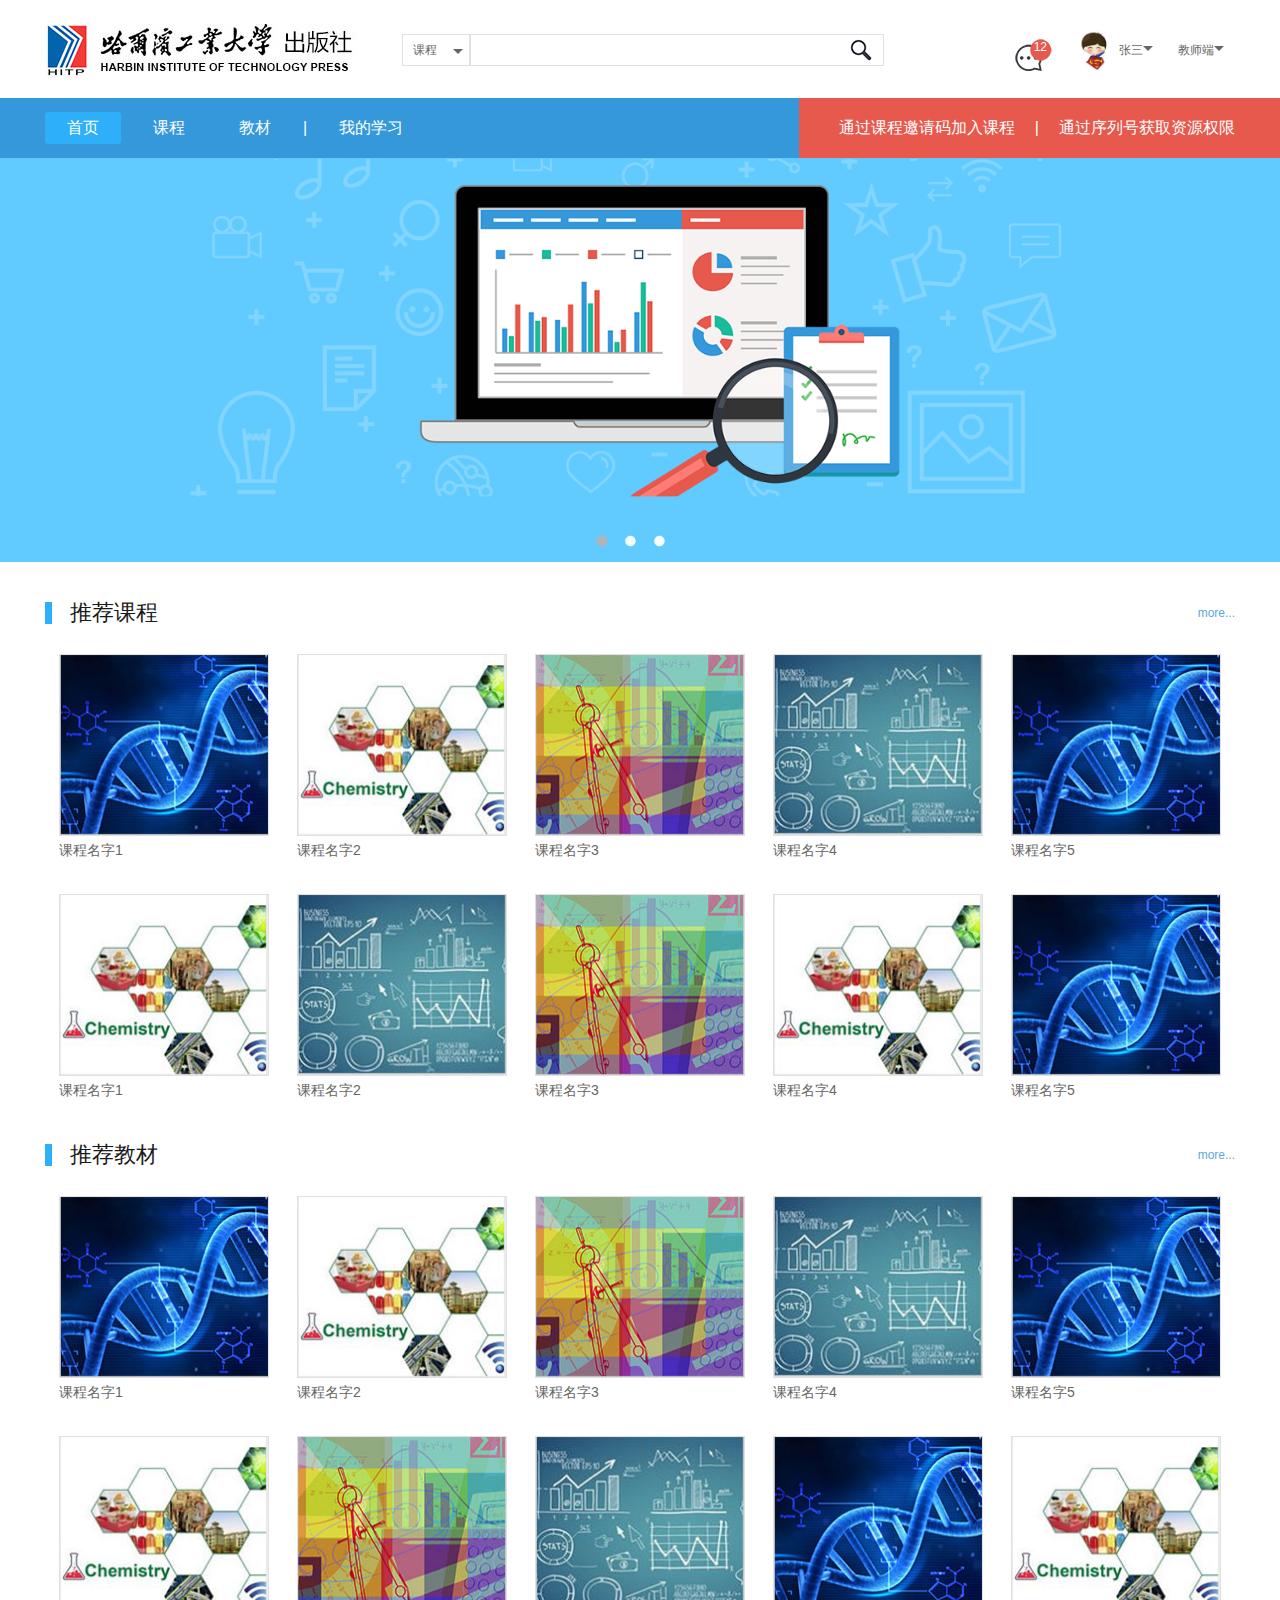
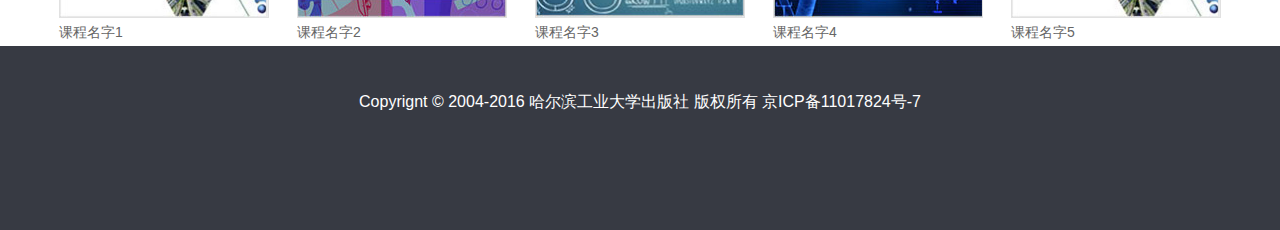
<file: D3CSS3example/index.html>
<!DOCTYPE html>
<html lang="en">

<head>
    <meta charset="UTF-8">
    <meta name="viewport" content="width=device-width, initial-scale=1.0">
    <meta http-equiv="X-UA-Compatible" content="ie=edge">
    <title>哈尔滨工业大学出版社</title>
    <link rel="stylesheet" href="./css/cssreset.css">
    <link rel="stylesheet" href="./css/base.css">
    <link rel="stylesheet" href="./css/index.css">
</head>

<body>
    <!-- ==> S 网页的头部布局 -->
    <div class="h-header">
        <!-- ==> S 顶部的用户导航区域 -->
        <div class="top-nav">
            <!-- logo盒子 -->
            <div class="logo">
                <h1>哈尔滨工业大学出版社</h1>
                <a href="#">
                    <img src="./imgs/logo.jpg" alt="logo" title="哈尔滨工业大学出版社">
                </a>
            </div>

            <!-- 右侧用户导航 -->
            <div class="user-nav">
                <ul class="clearfix">
                    <!-- 消息框 -->
                    <li class="msg-wrap user-nav-item">
                        <a href="#" class="msg">
                            <span class="msg-num">12</span>
                        </a>
                    </li>
                    <!-- 用户头像和用户名 -->
                    <li class="user user-nav-item">
                        <a href="#">
                            <img class="avatar" src="./imgs/a2.jpg" alt="李三的头像" title="头像">
                        </a>
                        <div href="#" class="username">
                            张三
                            <i class="triangle-down icon"></i>
                            <ul class="user-menu-cover triangle-up-s cover">
                                <li><a href="#"></a>我的资源</li>
                                <li><a href="#"></a>我的订单</li>
                                <li><a href="#"></a>个人资料</li>
                                <li><a href="#"></a>退出登录</li>
                            </ul>
                        </div>
                    </li>
                    <!-- 选择教师端 学生端 -->
                    <li class="teach-stu-change user-nav-item">
                        <div href="#">
                            教师端
                            <i class="triangle-down icon"></i>
                            <ul class="user-teach-stu triangle-up-s cover">
                                <li><a href="#"></a>教师端</li>
                                <li><a href="#"></a>学生端</li>
                            </ul>
                        </div>
                    </li>
                </ul>
            </div>

            <!-- 搜索框 -->
            <div class="search">
                <div href="#" class="cursor-sel">课程 <i class="triangle-down icon-sel"></i>
                    <ul class="course-menu cover">
                        <li><a href="#">课程</a></li>
                        <li><a href="#">教材</a></li>
                    </ul>
                </div><!-- 中间的换行符会产生间隙  可以用浮动 float-->
                <input type="text">
                <a href="#" class="icon-search"></a>
                <!-- <img src="./imgs/search.gif" alt="">自己实现的地方 -->
            </div>
        </div>
        <!-- ==> E 顶部的用户导航区域 -->
        <!-- ==> S 主导航区域 -->
        <div class="site-nav">
            <!-- 设置右侧背景的盒子 -->
            <div class="bg-red-wrap">
                <!-- 右侧背景的子盒子  是父盒子的50% -->
                <div class="bg-red">

                </div>
            </div>
            <div class="site-nav-wrap">
                <!-- 导航栏左侧的主导航区域 -->
                <div class="main-nav">
                    <ul class="main-nav-list">
                        <li class="menu-item"><a href="#" class="cur">首页</a></li>
                        <li class="menu-item"><a href="#">课程</a></li>
                        <li class="menu-item"><a href="#">教材</a></li>
                        <li class="menu-item">|</li>
                        <li class="menu-item"><a href="#">我的学习</a></li>
                    </ul>
                </div>
                <!-- 导航栏右侧的链接 -->
                <div class="aside-nav clearfix">
                    <ul class="aside-nav-list">
                        <li><a href="#">通过课程邀请码加入课程</a></li>
                        <li>|</li>
                        <li><a href="#">通过序列号获取资源权限</a></li>
                    </ul>
                </div>
            </div>
        </div>
        <!-- ==> E 主导航区域 -->

    </div>
    <!-- ==> E 网页的头部布局 -->


    <!-- ==> S 网页的banner布局 -->
    <div class="h-banner">
        <!--为了得到上三角 <div class="box triangle-up-s"></div> -->
        <div class="slide-bar">
            <ul class="slide-bar-list">
                <li class="slide-btn">
                    <a href="#" class="cur-banner"></a>
                </li>
                <li class="slide-btn">
                    <a href="#"></a>
                </li>
                <li class="slide-btn">
                    <a href="#"></a>
                </li>
            </ul>
        </div>
        <a href=""><img class="banner-img" src="./imgs/banner.png" alt=""></a>
    </div>
    <!-- ==> E 网页的banner布局 -->


    <!-- ==> S 网页的主要列表 -->
    <div class="h-main">
        <!-- 课程列表顶部 -->
        <div class="course-list p-module">
            <div class="p-module-head clearfix">
                <div class="p-module-title">
                    <h3>推荐课程</h3>
                </div>
                <a href="#" class="p-module-more">more...</a>
            </div>
            <!-- 课程列表区域 -->
            <div class="p-module-body clearfix">
                <ul class="p-list">
                    <li class="p-list-item">
                        <div class="p-img">
                            <img src="./imgs/p1.jpg" alt="">
                        </div>
                        <div class="p-name">
                            <a href="#">课程名字1</a>
                        </div>
                    </li>
                    <li class="p-list-item">
                        <div class="p-img">
                            <img src="./imgs/p2.jpg" alt="">
                        </div>
                        <div class="p-name">
                            <a href="#">课程名字2</a>
                        </div>
                    </li>
                    <li class="p-list-item">
                        <div class="p-img">
                            <img src="./imgs/p3.jpg" alt="">
                        </div>
                        <div class="p-name">
                            <a href="#">课程名字3</a>
                        </div>
                    </li>
                    <li class="p-list-item">
                        <div class="p-img">
                            <img src="./imgs/p4.jpg" alt="">
                        </div>
                        <div class="p-name">
                            <a href="#">课程名字4</a>
                        </div>
                    </li>
                    <li class="p-list-item">
                        <div class="p-img">
                            <img src="./imgs/p1.jpg" alt="">
                        </div>
                        <div class="p-name">
                            <a href="#">课程名字5</a>
                        </div>
                    </li>
                    <li class="p-list-item">
                        <div class="p-img">
                            <img src="./imgs/p2.jpg" alt="">
                        </div>
                        <div class="p-name">
                            <a href="#">课程名字1</a>
                        </div>
                    </li>
                    <li class="p-list-item">
                        <div class="p-img">
                            <img src="./imgs/p4.jpg" alt="">
                        </div>
                        <div class="p-name">
                            <a href="#">课程名字2</a>
                        </div>
                    </li>
                    <li class="p-list-item">
                        <div class="p-img">
                            <img src="./imgs/p3.jpg" alt="">
                        </div>
                        <div class="p-name">
                            <a href="#">课程名字3</a>
                        </div>
                    </li>
                    <li class="p-list-item">
                        <div class="p-img">
                            <img src="./imgs/p2.jpg" alt="">
                        </div>
                        <div class="p-name">
                            <a href="#">课程名字4</a>
                        </div>
                    </li>
                    <li class="p-list-item">
                        <div class="p-img">
                            <img src="./imgs/p1.jpg" alt="">
                        </div>
                        <div class="p-name">
                            <a href="#">课程名字5</a>
                        </div>
                    </li>
                </ul>

            </div>
        </div>

        <div class="book-list p-module">
            <div class="p-module-head clearfix">
                <div class="p-module-title">
                    <h3>推荐教材</h3>
                </div>
                <a href="#" class="p-module-more">more...</a>
            </div>
             <!-- 课程列表区域 -->
             <div class="p-module-body clearfix">
                    <ul class="p-list">
                        <li class="p-list-item">
                            <div class="p-img">
                                <img src="./imgs/p1.jpg" alt="">
                            </div>
                            <div class="p-name">
                                <a href="#">课程名字1</a>
                            </div>
                        </li>
                        <li class="p-list-item">
                            <div class="p-img">
                                <img src="./imgs/p2.jpg" alt="">
                            </div>
                            <div class="p-name">
                                <a href="#">课程名字2</a>
                            </div>
                        </li>
                        <li class="p-list-item">
                            <div class="p-img">
                                <img src="./imgs/p3.jpg" alt="">
                            </div>
                            <div class="p-name">
                                <a href="#">课程名字3</a>
                            </div>
                        </li>
                        <li class="p-list-item">
                            <div class="p-img">
                                <img src="./imgs/p4.jpg" alt="">
                            </div>
                            <div class="p-name">
                                <a href="#">课程名字4</a>
                            </div>
                        </li>
                        <li class="p-list-item">
                            <div class="p-img">
                                <img src="./imgs/p1.jpg" alt="">
                            </div>
                            <div class="p-name">
                                <a href="#">课程名字5</a>
                            </div>
                        </li>
                        <li class="p-list-item">
                            <div class="p-img">
                                <img src="./imgs/p2.jpg" alt="">
                            </div>
                            <div class="p-name">
                                <a href="#">课程名字1</a>
                            </div>
                        </li>
                        <li class="p-list-item">
                            <div class="p-img">
                                <img src="./imgs/p3.jpg" alt="">
                            </div>
                            <div class="p-name">
                                <a href="#">课程名字2</a>
                            </div>
                        </li>
                        <li class="p-list-item">
                            <div class="p-img">
                                <img src="./imgs/p4.jpg" alt="">
                            </div>
                            <div class="p-name">
                                <a href="#">课程名字3</a>
                            </div>
                        </li>
                        <li class="p-list-item">
                            <div class="p-img">
                                <img src="./imgs/p1.jpg" alt="">
                            </div>
                            <div class="p-name">
                                <a href="#">课程名字4</a>
                            </div>
                        </li>
                        <li class="p-list-item">
                            <div class="p-img">
                                <img src="./imgs/p2.jpg" alt="">
                            </div>
                            <div class="p-name">
                                <a href="#">课程名字5</a>
                            </div>
                        </li>
                    </ul>
    
                </div>
        </div>
    </div>
    <!-- ==> E 网页的主要列表 -->


    <!-- ==> S 网页的底部区域 -->
    <div class="h-footer">
            <p>Copyrignt © 2004-2016 哈尔滨工业大学出版社  版权所有    京ICP备11017824号-7</p>
    </div>
    <!-- ==> E 网页的底部区域 -->
</body>

</html>
</file>
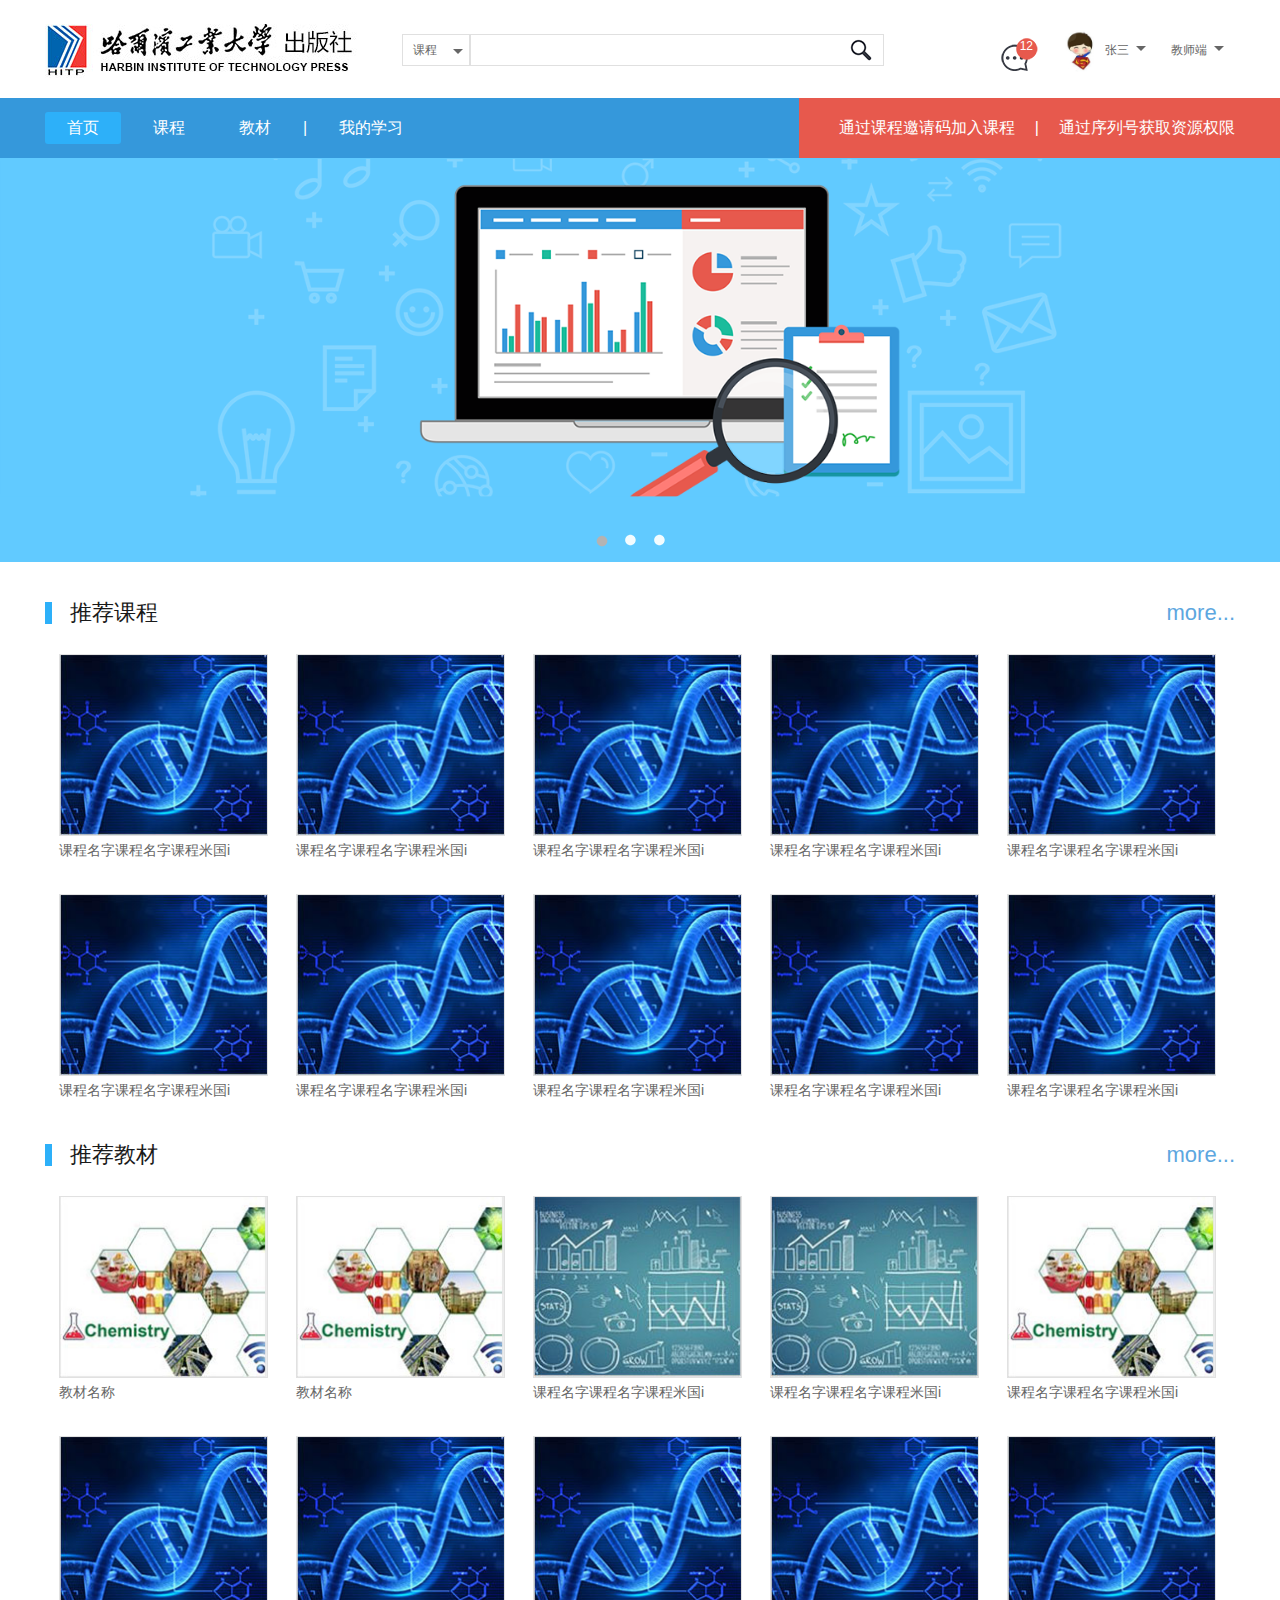
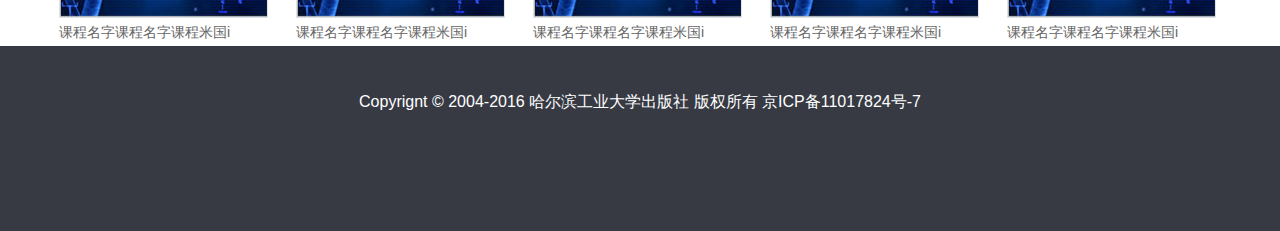
<file: D3CSS3example/asset/code/index.html>
<!DOCTYPE html>
<html lang="en">

<head>
  <meta charset="UTF-8">
  <link rel="stylesheet" href="./css/base.css" />
  <meta name="viewport" content="width=device-width, initial-scale=1.0">
  <meta http-equiv="X-UA-Compatible" content="ie=edge">
  <link rel="stylesheet" href="./css/cssrest.css" />
  <link rel="stylesheet" href="./css/index.css" />
  <title>哈工大出版社在线教育网</title>
</head>

<body>
  <!-- ==>S 网站头部区域 -->
  <div class="h-header">
    <!-- S 顶部的用户导航区域 -->
    <div class="top-nav clearfix">
      <!-- 网站的logo -->
      <div class="logo">
        <!-- h1标题仅仅用于SEO优化，不用于显示给用户看 -->
        <h1>哈工大出版社在线教育网</h1>
        <a href="#">
          <img src="./img/logo.jpg" alt="logo" title="哈工大出版社在线教育网">
        </a>
      </div>

      <!-- 右侧用户导航 -->
      <div class="user-nav">
        <ul class="clearfix">
          <!-- 消息框 -->
          <li class="msg-wrap user-nav-item">
            <a href="#" class="msg">
              <span class="msg-num">12</span>
            </a>
          </li>

          <!-- 用户头像和用户名 -->
          <li class="user user-nav-item">
            <a href="#">
              <img src="./img/a2.jpg" class="avatar" alt="李三的头像" title="头像">
            </a>
            <div href="#" class="username">
              张三
              <i class="triangle-down icon"></i>
              <ul class="user-menu-cover triangle-up-s cover">
                <li><a href="#">我的资源</a></li>
                <li><a href="#">我的订单</a></li>
                <li><a href="#">个人资料</a></li>
                <li><a href="#">推出登陆</a></li>
              </ul>
            </div>
          </li>

          <!-- 选择教师端 -->
          <li class="user-nav-item"><a href="#">教师端 <i class="triangle-down icon"></i> </a></li>
        </ul>
      </div>

      <!-- 搜索框 -->
      <div class="search">
        <div class="course-sel">课程<i class="triangle-down icon-sel"> </i>
          <ul class="course-menu cover">
            <li><a href="#">课程</a></li>
            <li><a href="#">教材</a></li>
          </ul>
        </div>
        <input type="text">
        <a href="#" class="icon-serach"></a>
      </div>

    </div>
  </div>
  <!-- E 顶部的用户导航区域 -->

  <!-- S 主导航区 -->
  <div class="site-nav">
    <!-- 下面是做右侧背景的盒子 -->
    <div class="bg-red-wrap">
      <!-- 右侧背景的子盒子，是父盒子的50% -->
      <div class="bg-red"></div>
    </div>

    <div class="site-nav-wrap">
      <!-- 网站的主导航区域 -->
      <div class="main-nav">
        <ul class="main-nav-list">
          <li class="menu-item"><a href="#" class="cur">首页</a></li>
          <li class="menu-item"><a href="#">课程</a></li>
          <li class="menu-item"><a href="#">教材</a></li>
          <li class="menu-item">|</li>
          <li class="menu-item"><a href="#">我的学习</a></li>
        </ul>
      </div>

      <!-- 导航条的右侧的链接 -->
      <div class="aside-nav clearfix">
        <ul class="aside-nav-list">
          <li><a href="#">通过课程邀请码加入课程</a></li>
          <li> | </li>
          <li><a href="#">通过序列号获取资源权限</a></li>
        </ul>
      </div>
    </div>
  </div>
  <!-- E 主导航区 -->
  </div>
  <!-- ==>E 网站头部区域 -->

  <!-- ==>S 网站banner区域 -->
  <div class="h-banner">
    <div class="slide-bar">
      <ul class="slide-bar-list">
        <li class="slide-btn">
          <a href="#" class="cur-banner"></a>
        </li>
        <li class="slide-btn">
          <a href="#"></a>
        </li>
        <li class="slide-btn">
          <a href="#"></a>
        </li>
      </ul>
    </div>
    <a href="#"><img class="banner-img" src="./img/banner.png" alt=""></a>
  </div>
  <!-- ==>E 网站banner区域 -->

  <!-- ==>S 网站主要列表区 -->
  <div class="h-main">
    <!-- 课程列表 -->
    <div class="course-list p-module">
      <!-- 课程列表的顶部 -->
      <div class="p-module-head clearfix">
        <div class="p-module-title">
          <h3>推荐课程</h3>
        </div>
        <a href="#" class="p-module-more">more...</a>
      </div>

      <!-- 课程列表区域 -->
      <div class="p-module-body clearfix">
        <ul class="p-list">
          <li class="p-list-item">
            <div class="p-img">
              <img src="./img/p1.jpg" alt="">
            </div>
            <div class="p-name">
              <a href="#">课程名字课程名字课程米国i</a>
            </div>
          </li>

          <li class="p-list-item">
            <div class="p-img">
              <img src="./img/p1.jpg" alt="">
            </div>
            <div class="p-name">
              <a href="#">课程名字课程名字课程米国i</a>
            </div>
          </li>
          <li class="p-list-item">
            <div class="p-img">
              <img src="./img/p1.jpg" alt="">
            </div>
            <div class="p-name">
              <a href="#">课程名字课程名字课程米国i</a>
            </div>
          </li>

          <li class="p-list-item">
            <div class="p-img">
              <img src="./img/p1.jpg" alt="">
            </div>
            <div class="p-name">
              <a href="#">课程名字课程名字课程米国i</a>
            </div>
          </li>

          <li class="p-list-item">
            <div class="p-img">
              <img src="./img/p1.jpg" alt="">
            </div>
            <div class="p-name">
              <a href="#">课程名字课程名字课程米国i</a>
            </div>
          </li>

          <li class="p-list-item">
            <div class="p-img">
              <img src="./img/p1.jpg" alt="">
            </div>
            <div class="p-name">
              <a href="#">课程名字课程名字课程米国i</a>
            </div>
          </li>
          <li class="p-list-item">
            <div class="p-img">
              <img src="./img/p1.jpg" alt="">
            </div>
            <div class="p-name">
              <a href="#">课程名字课程名字课程米国i</a>
            </div>
          </li>
          <li class="p-list-item">
            <div class="p-img">
              <img src="./img/p1.jpg" alt="">
            </div>
            <div class="p-name">
              <a href="#">课程名字课程名字课程米国i</a>
            </div>
          </li>
          <li class="p-list-item">
            <div class="p-img">
              <img src="./img/p1.jpg" alt="">
            </div>
            <div class="p-name">
              <a href="#">课程名字课程名字课程米国i</a>
            </div>
          </li>
          <li class="p-list-item">
            <div class="p-img">
              <img src="./img/p1.jpg" alt="">
            </div>
            <div class="p-name">
              <a href="#">课程名字课程名字课程米国i</a>
            </div>
          </li>
        </ul>

      </div>
    </div>

    <!-- 教材列表 -->
    <div class="book-list p-module">
      <div class="p-module-head clearfix">
        <div class="p-module-title">
          <h3>推荐教材</h3>
        </div>
        <a href="#" class="p-module-more">more...</a>
      </div>
      <!-- 课程列表区域 -->
      <div class="p-module-body clearfix">
        <ul class="p-list">
          <li class="p-list-item">
            <div class="p-img">
              <img src="./img/p2.jpg" alt="">
            </div>
            <div class="p-name">
              <a href="#">教材名称</a>
            </div>
          </li>
          <li class="p-list-item">
              <div class="p-img">
                <img src="./img/p2.jpg" alt="">
              </div>
              <div class="p-name">
                <a href="#">教材名称</a>
              </div>
            </li>
          <li class="p-list-item">
            <div class="p-img">
              <img src="./img/p4.jpg" alt="">
            </div>
            <div class="p-name">
              <a href="#">课程名字课程名字课程米国i</a>
            </div>
          </li>

          <li class="p-list-item">
            <div class="p-img">
              <img src="./img/p4.jpg" alt="">
            </div>
            <div class="p-name">
              <a href="#">课程名字课程名字课程米国i</a>
            </div>
          </li>

          <li class="p-list-item">
            <div class="p-img">
              <img src="./img/p2.jpg" alt="">
            </div>
            <div class="p-name">
              <a href="#">课程名字课程名字课程米国i</a>
            </div>
          </li>

          <li class="p-list-item">
            <div class="p-img">
              <img src="./img/p1.jpg" alt="">
            </div>
            <div class="p-name">
              <a href="#">课程名字课程名字课程米国i</a>
            </div>
          </li>
          <li class="p-list-item">
            <div class="p-img">
              <img src="./img/p1.jpg" alt="">
            </div>
            <div class="p-name">
              <a href="#">课程名字课程名字课程米国i</a>
            </div>
          </li>
          <li class="p-list-item">
            <div class="p-img">
              <img src="./img/p1.jpg" alt="">
            </div>
            <div class="p-name">
              <a href="#">课程名字课程名字课程米国i</a>
            </div>
          </li>
          <li class="p-list-item">
            <div class="p-img">
              <img src="./img/p1.jpg" alt="">
            </div>
            <div class="p-name">
              <a href="#">课程名字课程名字课程米国i</a>
            </div>
          </li>
          <li class="p-list-item">
            <div class="p-img">
              <img src="./img/p1.jpg" alt="">
            </div>
            <div class="p-name">
              <a href="#">课程名字课程名字课程米国i</a>
            </div>
          </li>
        </ul>

      </div>
    </div>
  </div>
  <!-- ==>E 网站主要列表区 -->

  <!-- ==>S 网站底部区域 -->
  <div class="h-footer">
    <p>Copyrignt © 2004-2016 哈尔滨工业大学出版社  版权所有    京ICP备11017824号-7</p>
  </div>
  <!-- ==>E 网站网站底部区域 -->

</body>

</html>
</file>
<file: D3CSS3example/css/base.css>
@charset "utf-8";

/* 设置倒三角形 */
.triangle-down {
    border:5px solid #666;
    border-style:solid dashed dashed;
    border-color: #666 transparent transparent ;
    width: 0;
    height: 0;
}
   .clearfix::before,.clearfix::after {
       content:" ";
        display: table;
   }
   .clearfix::after {
       clear: both;
       height: 0;
       line-height: 0px;
       visibility: hidden;
   }

   .triangle-up-s {
       position: relative;
   }
   .triangle-up-s::before,.triangle-up-s::after {
        content: "";

        border: 6px solid #f1f1f1;
        border-style: dashed dashed solid;
        border-color:transparent transparent #f1f1f1;

        width: 0;
        height: 0;
        position: absolute;
        left: 50%;
        top:-12px;
   }
   .triangle-up-s::after {
       border-color:transparent transparent #fff;
       top:-10px;
   }

   /* 弹出的层的基类 */
   .cover {
       /* 设置弹出来的背景色为白色 */
       background-color: #fff;
   }
</file>
<file: D3CSS3example/css/index.css>
@charset "utf-8";

/* 整个页面的文字处理 */
body {
    color:#666;
    font-size: 12px;
}
a {
    color:#666;
}
/* ==> S 布局的CSS代码 */
.h-header .top-nav {
    margin:0 auto;
    width:1190px;
    height: 74px;
    padding-top:24px;
    /* border:1px solid blue; */
}

/* ==> S 设置logo */
.h-header .top-nav .logo {
    float: left;
}
.top-nav .logo h1 {
    position: absolute;
    text-indent: -1000px;
}
/* ==> E 设置logo */
/* 设置右侧用户导航 */
.h-header .top-nav .user-nav {
    float:right;
}
/* ==> S 设置搜索框部分 */
.h-header .top-nav .search {
    margin:0 265px 0 357px;
    padding-top: 10px;
    position: relative;
    line-height: 30px;
}
.h-header .search .cursor-sel {
    position: relative;
    display: inline-block;
    width: 66px;
    height: 30px;
    line-height: 30px;
    text-align: center;
    border:1px solid #e0e0e0;
    
}
/* 搜索文本框 */
.h-header .search input {
    display: inline-block;
    width: 400px;
    height: 30px;
    line-height: 30px;
    padding-left: 1em;
    border:1px solid #e0e0e0;
}
.search .cursor-sel,.search input {
    float: left;
}
/* 设置下拉三角形 */
.h-header .search .icon-sel {
    float: right;
    margin:14px 6px;
}
/* 设置弹出的课程选择 */
.h-header .search .course-menu {
    position: absolute;
    top:30px;
    left:-1px;
    display: none;
    z-index: 1000;
}
.h-header .search .course-menu li {
    border:1px solid #e0e0e0;
    height: 30px;
    width: 66px;
}
/* 当个鼠标移动到课程上，弹出选择层 */
.h-header .search .cursor-sel:hover .course-menu {
    display: block;
}
.h-header .course-menu li:hover {
    background-color: #ccc;
}
/* 设置放大镜样式 */
.h-header .search .icon-search {
    position: absolute;
    left: 445px;
    top:15px;
    width: 30px; 
    height: 30px;
    background: url(../imgs/search.gif) no-repeat;
    display: inline-block;
}
/* 自己实现的地方 */
/* .search img {
    position: absolute;
    left:448px;
    top:15px;
} */
/* ==> E 设置搜索框部分 */

/* ==> S 顶部导航栏用户导航区域 */
.user-nav {
    padding-top:5px;
}
.h-header .user-nav .user-nav-item {
    float: left;
    height: 42px;
    line-height: 42px;
    margin: 0 11px 0 14px;
}
/* 设置头像 */
.h-header .user-nav .avatar {
    width: 42;
    height: 42px;
    border-radius: 50%;
}
.h-header .user-nav .username{
    display: inline-block;
}

.h-header .user-nav .user {
    position: relative;
}
/* 设置弹出来的用户菜单 */
.h-header .user-nav .user-menu-cover {
    position: absolute;
    left: 0;
    top:40px;
    display: none;
    z-index: 1000;
}
.user-nav .user:hover .user-menu-cover {
    display:block;
}
/* 设置用户菜单弹出的层 */
.user-nav .user-menu-cover li {
    display: block;
    border:1px solid #f1f1f1;
    width: 124px;
    height: 40px;
    text-align: center
}
.user-nav .user-menu-cover li:hover {
    background-color: #f1f1f1;
}

/* 设置弹出教师端 学生端 */
.user-nav .teach-stu-change {
    position: relative;
}
.user-nav .user-teach-stu li{
    display: block;
    border:1px solid #f1f1f1;
    width: 124px;
    height: 40px;
    text-align: center;
}
.user-nav .user-teach-stu{
    position: absolute;
    display: none;
    left:-40px;
    top:40px;
    z-index: 1000;
}
.user-nav .teach-stu-change:hover .user-teach-stu{
    display:block;
}
.user-nav .user-teach-stu li:hover {
    background-color: #f1f1f1;
}

/* 设置消息li */
.h-header .user-nav .msg-wrap {
    position: relative;
    top:15px;
    width: 34px;
    height: 40px;
    background: url('../imgs/sprite-msg.png') no-repeat left top;
}
/* 设置消息数字 */
.h-header .user-nav .msg {
    position: relative;
    top:-18px;
    right: -15px;
    display: inline-block;
    width: 34px;
    height: 40px;
    line-height: 16px;
    padding-left:4px;
    background: url('../imgs/sprite-msg.png') no-repeat left bottom;
}
.h-header .user-nav .msg-num {
    color:#fff;

}
.h-header .user-nav i.icon {
    display: inline-block;
    float: right;
    margin:17px 0 7px;
}
/* ==> E 顶部导航栏用户导航区域 */

/* ============================================================================================ */

/* ==> S 主导航区域 */

/* 通栏盒子设置背景颜色 */
.site-nav {
    background-color: #3598db;
    font-size: 16px;
}
/* 设置背景右侧的红色div */
/* 父盒子 */
.site-nav .bg-red-wrap {
    margin-left:1190px;
    position: relative;
}
/* 子盒子 */
.site-nav .bg-red-wrap .bg-red {
    width: 50%;
    height: 60px;;
    background-color: #e7594d;
    position: absolute;
    right: 0;
    top:0;
}


/* 版心盒子 */
.site-nav .site-nav-wrap {
    margin:0 auto;
    height: 60px;
    width: 1190px;
    /* border:1px solid red; */
}
.site-nav li,.site-nav a {
    color:#fff;
}
/* 左侧主导航 */

.site-nav .main-nav {
    float: left;
    height: 60px;
    line-height: 60px;
}
.site-nav .main-nav .menu-item {
    float: left;
    margin-right: 10px;
}
.site-nav .menu-item a {
    display: inline-block;
    height: 32px;
    line-height: 32px;
    padding: 0 22px;
    border-radius: 3px;
}
.site-nav .menu-item a.cur {
    background: #2db0f9;
    
} 
.site-nav .menu-item a:hover {
    background: #2db0f9;
}
/* 右侧附属导航 */

.site-nav .aside-nav {
    float: right;
    padding-left:20px;
    background-color: #e7594d;
}
.site-nav .aside-nav li {
    float: left;
    height: 60px;
    line-height: 60px;
    margin-left: 20px;
}
/* ==> E 主导航区域 */
/* ==> E 布局的CSS代码 */

/* ================================================================== */

/* 为了设置上三角 做的demo */
/* .box {
    width: 200px;
    height: 200px;
    border:1px solid #f1f1f1;
} */

/* ==> S banner区域 */
.h-banner {
    overflow: hidden;
    widows: 100%;
    position: relative;
    height: 404px;
    background-color:#61caff ;
}
.h-banner .banner-img {
    width:100%;
}
.h-banner .slide-bar {
    width: 90px;
    height: 14px;
    /* background-color: red; */
    position: absolute;
    left: 50%;
    margin-left:-45px;
    top:376px;
    z-index:100;
}

.h-banner .slide-bar .slide-btn {
    float: left;
}

.h-banner .slide-btn a {
    display: inline-block;
    width: 14px;
    height: 14px;
    background: url(../imgs/ico_circle.png) no-repeat -73px 1px;
    margin-right: 15px;
}
.h-banner .slide-btn a.cur-banner,.h-banner .slide-btn a:hover {
    background: url(../imgs/ico_circle.png) no-repeat -58px -22px;
    
}
/* ==> E banner区域 */
/* ============================================================= */

/* ==> S 课程列表区域 */
/* 课程推荐 */
.h-main .course-list,.h-main .book-list{
    width: 1190px;
    margin:0 auto;
    padding-top:40px;

}
.p-module .p-module-head {
    font-size:22px;
    line-height: 22px;
    color:#1a1a1a;

}
.p-module .p-module-head .p-module-title {
    height: 22px;
    line-height: 22px;
    padding-left:18px;
    border-left:7px solid #2db0f9;
    float: left;
}

/* more 超级链接 */
.p-module .p-module-head .p-module-more {
    float: right;
    line-height: 22px;
    font-size: 12px;
    color:#5da7df;

}

/* 设置课程列表项 */
.p-module .p-module-body .p-list-item {
    padding-top:30px;
    margin:0 14px;
    font-size: 14px;
    line-height: 28px;
    color: #1a1a1a;
    float: left;
}
.p-module .p-list-item  img{
    height: 180px;
    width: 208px;
    border:1px solid #e1e1e1;
}

/* ==> E 课程列表区域 */
/* ============================================================== */
/* ==> S 底部区域 */
.h-footer {
    background-color: #373a43;

    height: 140px;
    text-align: center;
    padding-top:44px;
    font-size: 16px;
    color:#fff;
}
/* ==> E 底部区域 */
</file>
<file: D3CSS3example/asset/code/css/base.css>
@charset "utf-8";
/*
* 一般情况下，所有页面的根样式都会写在这里面。Common.css
*/

/* 倒三角 */
.triangle-down {
  border: 5px solid #666;
  border-style: solid dashed dashed;
  border-color: #666 transparent transparent;
  width: 0;
  height: 0;
}

/* 单三角 */
.triangle-up-s {
  position: relative;
}
.triangle-up-s:before, .triangle-up-s:after {
  content: " ";/*一定要给content，不然不显示*/
  border: 6px solid #f1f1f1;
  border-style: dashed dashed solid;
  border-color: transparent transparent #f1f1f1;
  width: 0;
  height: 0;
  position: absolute;
  left: 50%;
  top: -12px;
}

.triangle-up-s:after {
  border-color: transparent transparent #fff;
  top: -10px;
}

.clearfix:befor, .clearfix:after {
  content: " ";
  display: table;
}
.clearfix:after {
  clear: both;
  height: 0;
  line-height: 0;
  visibility: hidden;
}

/* 弹出的层的基类 */
.cover {
  /* 设置弹出来的层的背景色为白色。 */
  background-color: #fff;
}
</file>
<file: D3CSS3example/asset/code/css/cssrest.css>
@charset "utf-8";
html, input {
  background-color: #fff;
  color: #000;
  font-size: 12px
}

body,
ul,
ol,
dl,
dd,
h1,
h2,
h3,
h4,
h5,
h6,
figure,
form,
fieldset,
legend,
input,
textarea,
button,
p,
blockquote,
th,
td,
pre,
xmp {
  margin: 0;
  padding: 0
}

body,
input,
textarea,
button,
select,
pre,
xmp,
tt,
code,
kbd,
samp {
  line-height: 1.5;
  font-family: tahoma, arial, "Hiragino Sans GB", simsun, sans-serif
}

h1,
h2,
h3,
h4,
h5,
h6,
small,
big,
input,
textarea,
button,
select {
  font-size: 100%
}

h1,
h2,
h3,
h4,
h5,
h6 {
  font-family: tahoma, arial, "Hiragino Sans GB", "微软雅黑", simsun, sans-serif
}

h1,
h2,
h3,
h4,
h5,
h6,
b,
strong {
  font-weight: normal
}

address,
cite,
dfn,
em,
i,
optgroup,
var {
  font-style: normal
}

table {
  border-collapse: collapse;
  border-spacing: 0;
  text-align: left
}

caption,
th {
  text-align: inherit
}

ul,
ol,
menu {
  list-style: none
}

fieldset,
img {
  border: 0
}

img,
object,
input,
textarea,
button,
select {
  vertical-align: middle
}

article,
aside,
footer,
header,
section,
nav,
figure,
figcaption,
hgroup,
details,
menu {
  display: block
}

audio,
canvas,
video {
  display: inline-block;
  *display: inline;
  *zoom: 1
}

blockquote:before,
blockquote:after,
q:before,
q:after {
  content: "\0020"
}

textarea {
  overflow: auto;
  resize: vertical
}

input,
textarea,
button,
select,
a {
  outline: 0 none
}

button::-moz-focus-inner,
input::-moz-focus-inner {
  padding: 0;
  border: 0
}

mark {
  background-color: transparent
}

a,
ins,
s,
u,
del {
  text-decoration: none
}

sup,
sub {
  vertical-align: baseline
}
</file>
<file: D3CSS3example/asset/code/css/index.css>
@charset "utf-8";

body {
  color: #666;
  font-size: 12px;
}
a {
  color: #666;
}

/* S 顶部区域 */
.h-header {}

.h-header .top-nav {
  margin: 0 auto;
  width: 1190px;
  height: 74px;
  padding-top: 24px;
  /* border: 1px solid darkblue; */
}

/* S  logo区域 */
.h-header .top-nav .logo {
  float: left;
}
.top-nav .logo h1 {
  position: absolute;
  text-indent: -99999px;
}
/* E  logo区域 */


.h-header .top-nav .user-nav {
  float: right;
}

/* S 搜索框区域 */
.h-header .top-nav .search {
  margin: 0 265px 0 357px;
  padding-top: 10px;
  line-height: 30px;
  position: relative;
}

.h-header .search .course-sel {
  position: relative;
  display: inline-block;
  width: 66px;
  height: 30px;
  line-height: 30px;
  text-align: center;
  border: 1px solid #e0e0e0;
}

/* 搜索文本框 */
.h-header .search input {
  display: inline-block;
  width: 400px;
  height: 30px;
  line-height: 30px;
  padding-left: 1em;
  border: 1px solid #e0e0e0;
}
.search .course-sel, .search input {
  float: left;
}

/* 下拉的三角形 */
.h-header .search .icon-sel {
  float: right;
  margin: 14px 6px;
}

/* 设置弹出的课程选择层 */
.h-header .search .course-menu {
  position: absolute;
  top: 30px;
  left: -1px;
  display: none;
}
.h-header .course-menu li {
  border: 1px solid #e0e0e0;
  width: 66px;
}
.h-header .course-menu li:hover {
  background-color: #ccc;
}

/* 当鼠标滑动到课程上的时候，弹出显示的选择层 */
.h-header .course-sel:hover .course-menu {
  display: block;
}


/* 设置放大镜的样式 */
.h-header .search .icon-serach {
  position: absolute;
  left: 445px;
  top: 15px;
  display: inline-block;
  width: 30px;
  height: 30px;
  background: url(../img/search.gif) no-repeat;
}

/* E 搜索框区域 */

/* S 用户导航区域 */
.h-header .top-nav .user-nav {
  padding-top: 5px;
}
.h-header .user-nav .user-nav-item {
  float: left;
  height: 42px;
  line-height: 42px;
  margin: 0 11px 0 14px;
}
/* 设置头像 */
.h-header .user-nav .avatar {
  width: 42px;
  height: 42px;
  border-radius: 50%;
}

.h-header .user-nav .username {
  display: inline-block;
}

.h-header .user-nav .user {
  position: relative;
}

/* 设置弹出来的用户的菜单 */
.h-header .user-nav .user-menu-cover {
  position: absolute;
  left: 0;
  top: 40px;
  display: none;
  z-index: 1000;
}

.user-nav .user:hover .user-menu-cover {
  display: block;
}
/* 设置用户菜单弹出的层li */
.user-menu-cover li {
  display: block;
  border: 1px solid #f1f1f1;
  width: 124px;
  height: 40px;
  text-align: center;
}

.user-menu-cover li:hover {
  background-color: #cecece;
}

/* 设置消息li */
.h-header .user-nav .msg-wrap {
  position: relative;
  top: 15px;
  width: 34px;
  height: 40px;
  background: url('../img/sprite-msg.png') no-repeat left top;
}
/* 设置消息数字 */
.h-header .user-nav .msg {
  position: relative;
  top: -19px;
  right: -15px;
  display: inline-block;
  width: 34px;
  height: 40px;
  line-height: 16px;
  padding-left: 4px;
  background: url('../img/sprite-msg.png') no-repeat left bottom;
}

.h-header .user-nav .msg-num {
  color: #fff;
}

.h-header .user-nav i.icon {
  display: inline-block;
  float: right;
  margin: 17px 0 0 7px;
}
/* E 用户导航区域 */

/* E 顶部区域 */

/* ================================================================== */
/* S 主导航区  */
/* 通栏盒子设置背景色 */
.site-nav {
  background-color: #3598db;
  font-size: 16px;
}

/* 设置背景右侧的红色div */
.site-nav .bg-red-wrap {  /*父盒子*/
  margin-left: 1190px;
  position: relative;
}

/* 设置背景的子盒子 */
.site-nav .bg-red-wrap .bg-red {
  position: absolute;
  right: 0;
  top: 0;
  width: 50%;
  height: 60px;
  background-color: #e7594d;
}

/* 版心盒子 */
.site-nav .site-nav-wrap {
  margin: 0 auto;
  height: 60px;
  width: 1190px;
}

.site-nav li, .site-nav a {
  color: #fff;
}
/* 左侧主导航*/
.site-nav .main-nav {
  float: left;
  height: 60px;
  line-height: 60px;
}
.site-nav .main-nav .menu-item {
  float: left;
  margin-right: 10px;
}

.site-nav .menu-item a {
  display: inline-block;
  height: 32px;
  line-height: 32px;
  padding: 0 22px;
  border-radius: 3px;
}

.site-nav .menu-item a.cur {
  background: #2db0f9;
}

.site-nav .menu-item a:hover {
  background: #2db0f9;
}

/* 右侧附属导航 */
.site-nav .aside-nav {
  float: right;
  padding-left: 20px;
  background-color: #e7594d;
}

.site-nav .aside-nav li {
  float: left;
  line-height: 60px;
  height: 60px;
  margin-left: 20px;
}

/* E 主导航区  */
/* ====================================================================== */
/* S banner区域 */
.h-banner {
  overflow: hidden;
  height: 404px;
  width: 100%;
  position: relative;
  background-color: #61caff;
}

.h-banner .banner-img {
  width: 100%;
}

.h-banner .slide-bar {
  position: absolute;
  left: 50%;
  margin-left: -45px;
  z-index: 100;
  top: 376px;
  width: 90px;
  height: 14px;
  /* background-color: #d09; */
}

.h-banner .slide-bar .slide-btn {
  float: left;
}

.h-banner .slide-btn a {
  display: inline-block;
  width: 14px;
  height: 14px;
  background: url('../img/ico_circle.png') no-repeat -73px 0;
  margin-right: 15px;
}

.h-banner .slide-btn a.cur-banner, .h-banner .slide-btn a:hover {
  background: url('../img/ico_circle.png') no-repeat -58px -22px;
}

/* E banner区域 */
/* ===================== S 课程列表区域 ========================================== */
.h-main .course-list, .h-main .book-list {
  margin: 0 auto;
  width: 1190px;
  padding-top: 40px;
}

/* 设置课程列表的标题 */
.p-module .p-module-head {
  font-size: 22px;
  height: 22px;
  color: #1a1a1a;
}
.p-module .p-module-head .p-module-title {
  float: left;
  padding-left: 18px;
  height: 22px;
  line-height: 22px;
  border-left: 7px solid #2db0f9;
}

/* more超级链接处理 */
.p-module .p-module-head .p-module-more {
  float: right;
  line-height: 22px;
  font: 12px;
  color: #5da7df;
}

/* 设置课程列表项 */
.p-module .p-module-body {
  overflow: hidden;
}

.p-module .p-module-body .p-list-item {
  padding-top: 30px;
  margin: 0 14px;
  font-size: 14px;
  line-height: 28px;
  color: #1a1a1a;
  float: left;
}

.p-module .p-list-item img {
  height: 180px;
  width: 207px;
  border: 1px solid #e1e1e1;
}

/* ======================E 课程列表=============================================== */


/* ======================S 底部区域================================================ */
.h-footer {
  background: #373a43;
  height: 141px;
  text-align: center;
  padding-top: 44px;
  font-size: 16px;
  color: #fff;
}
/* ======================E 底部区域================================================ */
</file>
<file: D3CSS3example/css/cssreset.css>
@charset "utf-8";
/* 样式重置：不同浏览器的默认重置样式不一样 */
html,input {
    /* 某些用户的电脑设置了保护色，所以将背景色设置为白色 */
    background-color: #fff;
    /* 字体颜色 */
    color: #000;
    /* 字体大小 */
    font-size: 12px
}

body,
ul,
ol,
dl,
dd,
h1,
h2,
h3,
h4,
h5,
h6,
figure,
form,
fieldset,
legend,
input,
textarea,
button,
p,
blockquote,
th,
td,
pre,
xmp {
    margin: 0;
    padding: 0
}

body,
input,
textarea,
button,
select,
pre,
xmp,
tt,
code,
kbd,
samp {
    /* 行高 */
    line-height: 1.5;
    /* 字体 */
    font-family: tahoma, arial, "Hiragino Sans GB", simsun, sans-serif
}

h1,
h2,
h3,
h4,
h5,
h6,
small,
big,
input,
textarea,
button,
select {
    /* 让字体回归到父容器的大小 */
    font-size: 100%
}

h1,
h2,
h3,
h4,
h5,
h6 {
    /* 标题字体 */
    font-family: tahoma, arial, "Hiragino Sans GB", "微软雅黑", simsun, sans-serif
}

h1,
h2,
h3,
h4,
h5,
h6,
b,
strong {
    /* 设置较粗效果，此为去掉加粗效果 */
    font-weight: normal
}

address,
cite,
dfn,
em,
i,
optgroup,
var {
    /* 设置是否是斜体字，此为正常字体 */
    font-style: normal
}

table {
    /* 边框合并 */
    border-collapse: collapse;
    /* 边框的边距 */
    border-spacing: 0;
    /* 字体靠左对齐 */
    text-align: left
}

caption,
th {
    /* 字体水平对齐方式是继承自父类 */
    text-align: inherit
}

ul,
ol,
menu {
    /* 列表前的样式,包括点  去掉 */
    list-style: none
}

fieldset,
img {
    /* 设置边框 */
    border: 0
}

img,
object,
input,
textarea,
button,
select {
    /* 对齐 */
    vertical-align: middle
}

article,
aside,
footer,
header,
section,
nav,
figure,
figcaption,
hgroup,
details,
menu {
    /* 块级标签 */
    display: block
}

audio,
canvas,
video {
    /* 行内块 */
    display: inline-block;
    *display: inline;
    *zoom: 1
}

blockquote:before,
blockquote:after,
q:before,
q:after {
    content: "\0020"
}

textarea {
    /* 文本域,可以拖动 */
    overflow: auto;
    resize: vertical
}

input,
textarea,
button,
select,
a {

    outline: 0 none
}

button::-moz-focus-inner,
input::-moz-focus-inner {
    padding: 0;
    border: 0
}

mark {
    background-color: transparent
}

a,
ins,
s,
u,
del {
    /* 去掉下划线 */
    text-decoration: none
}

sup,
sub {
    vertical-align: baseline
}
</file>
